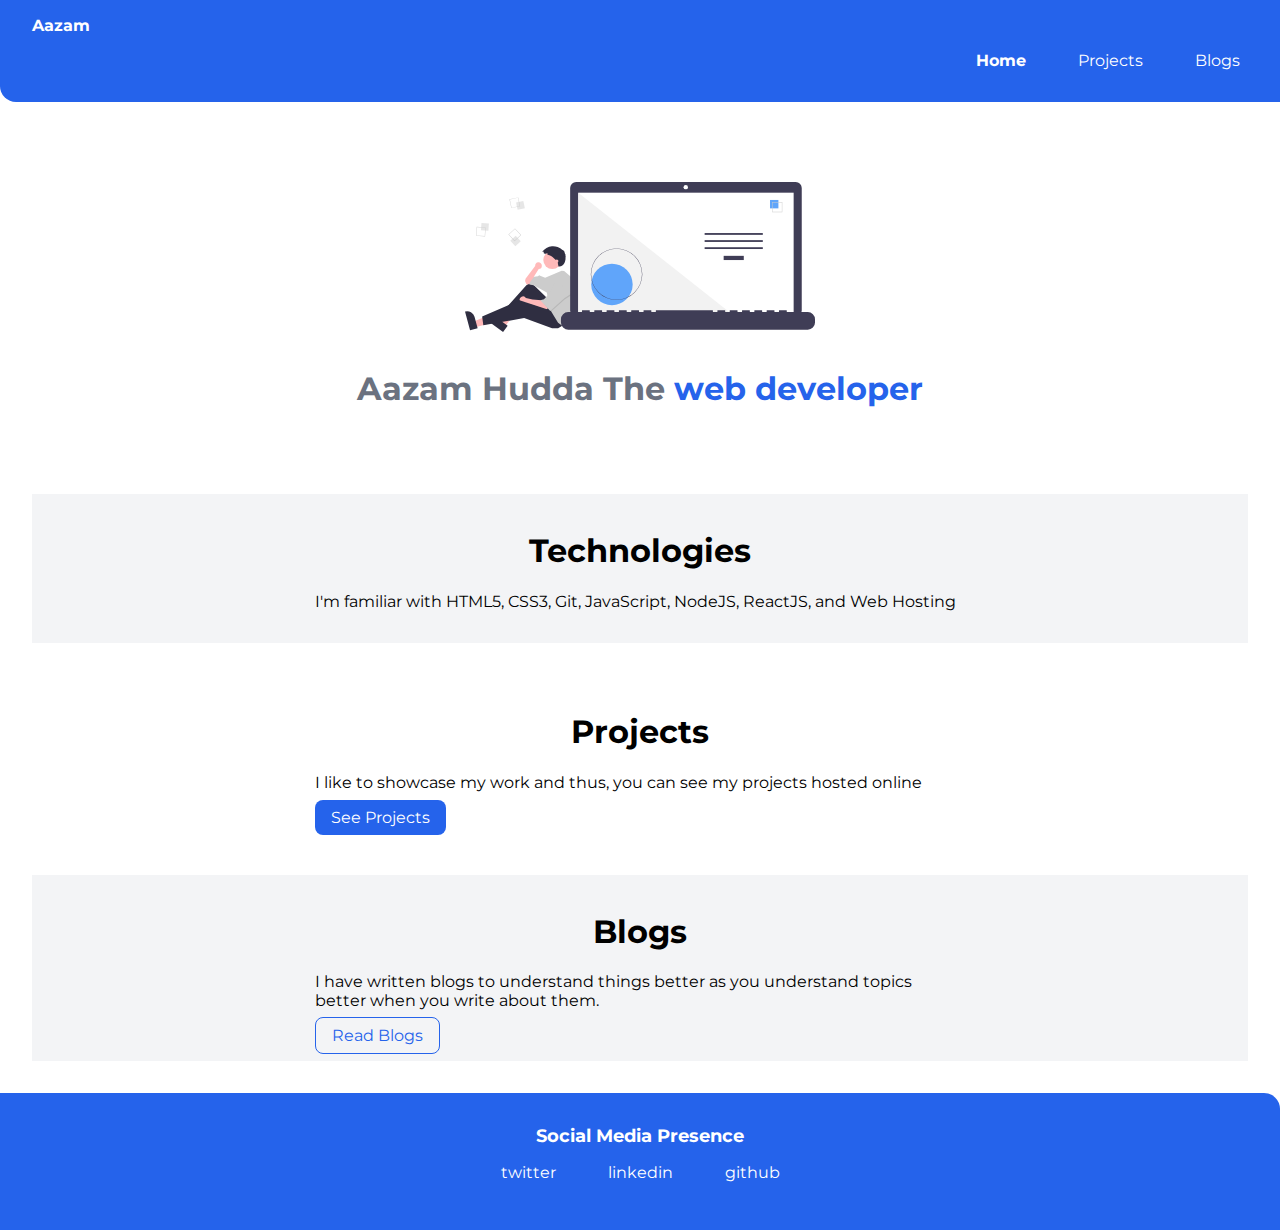
<file: index.html>
<!DOCTYPE html>
<html lang="en">
<head>
    <meta charset="UTF-8">
    <meta http-equiv="X-UA-Compatible" content="IE=edge">
    <meta name="viewport" content="width=device-width, initial-scale=1.0">
    <title>HOME| Aazam Hudda</title>
    <link rel="stylesheet" href="/styles.css">
</head>
<body>
     <nav class="navigation container">
        <div class="nav-brand"> <a class="link" href="/index.html">Aazam </a></div>
        <ul class="list-non-bullet nav-pills">
            <li class="list-inline">
                <a class="link link-active" href="index.html" class="active">Home</a>

            </li>
            <li class="list-inline">
                <a class="link" href="/projects.html">Projects</a>

            </li>
            <li class="list-inline">
                <a class="link" href="/blogs.html">Blogs</a>
            </li>
        </ul>
        </nav>

        <header class="hero">
        <img class="hero-img" src="\img-diffcol.svg" alt="">
        <h1 class="hero-heading"> Aazam Hudda The <span>web developer</span></h1>
    </header>

    <section class="section ow">
        <div class="container container-center">
            <h1>Technologies</h1>
            <p>I'm familiar with HTML5, CSS3, Git, JavaScript, NodeJS, ReactJS, and Web Hosting</p>
        </div>
    </section>
    <section class="section">
        <div class="container container-center">
            <h1>Projects</h1>
            <p>I like to showcase my work and thus, you can see my projects hosted online</p>
             <a href="/projects.html" class="link link-primary">See Projects</a>
        </div>
        
    </section>
      <section class="section ow">
        <div class="container container-center">
            <h1>Blogs</h1>
            <p>I have written blogs to understand things better as you understand topics better when you write about them.</p>
            <a href="/blogs.html" class="link link-secondary">Read Blogs</a>
        </div>
    </section>
   
    <footer class="footer">
        <div class="footer-heading">Social Media Presence</div>
        <ul class="list-non-bullet ">
            <li class="list-inline" > <a class="link" target="_blank" href="https://twitter.com/aazamhudda">twitter</a>
            </li>
            <li class="list-inline"> <a class="link"target="_blank" href="https://www.linkedin.com/in/aazam-hudda-395baa18a/">linkedin</a>
            </li>
            <li class="list-inline"> <a class="link" target="_blank" href="https://github.com/Aazam10">github</a>
            </li>
            
        </ul>
    </footer>
</body>
</html>
</file>
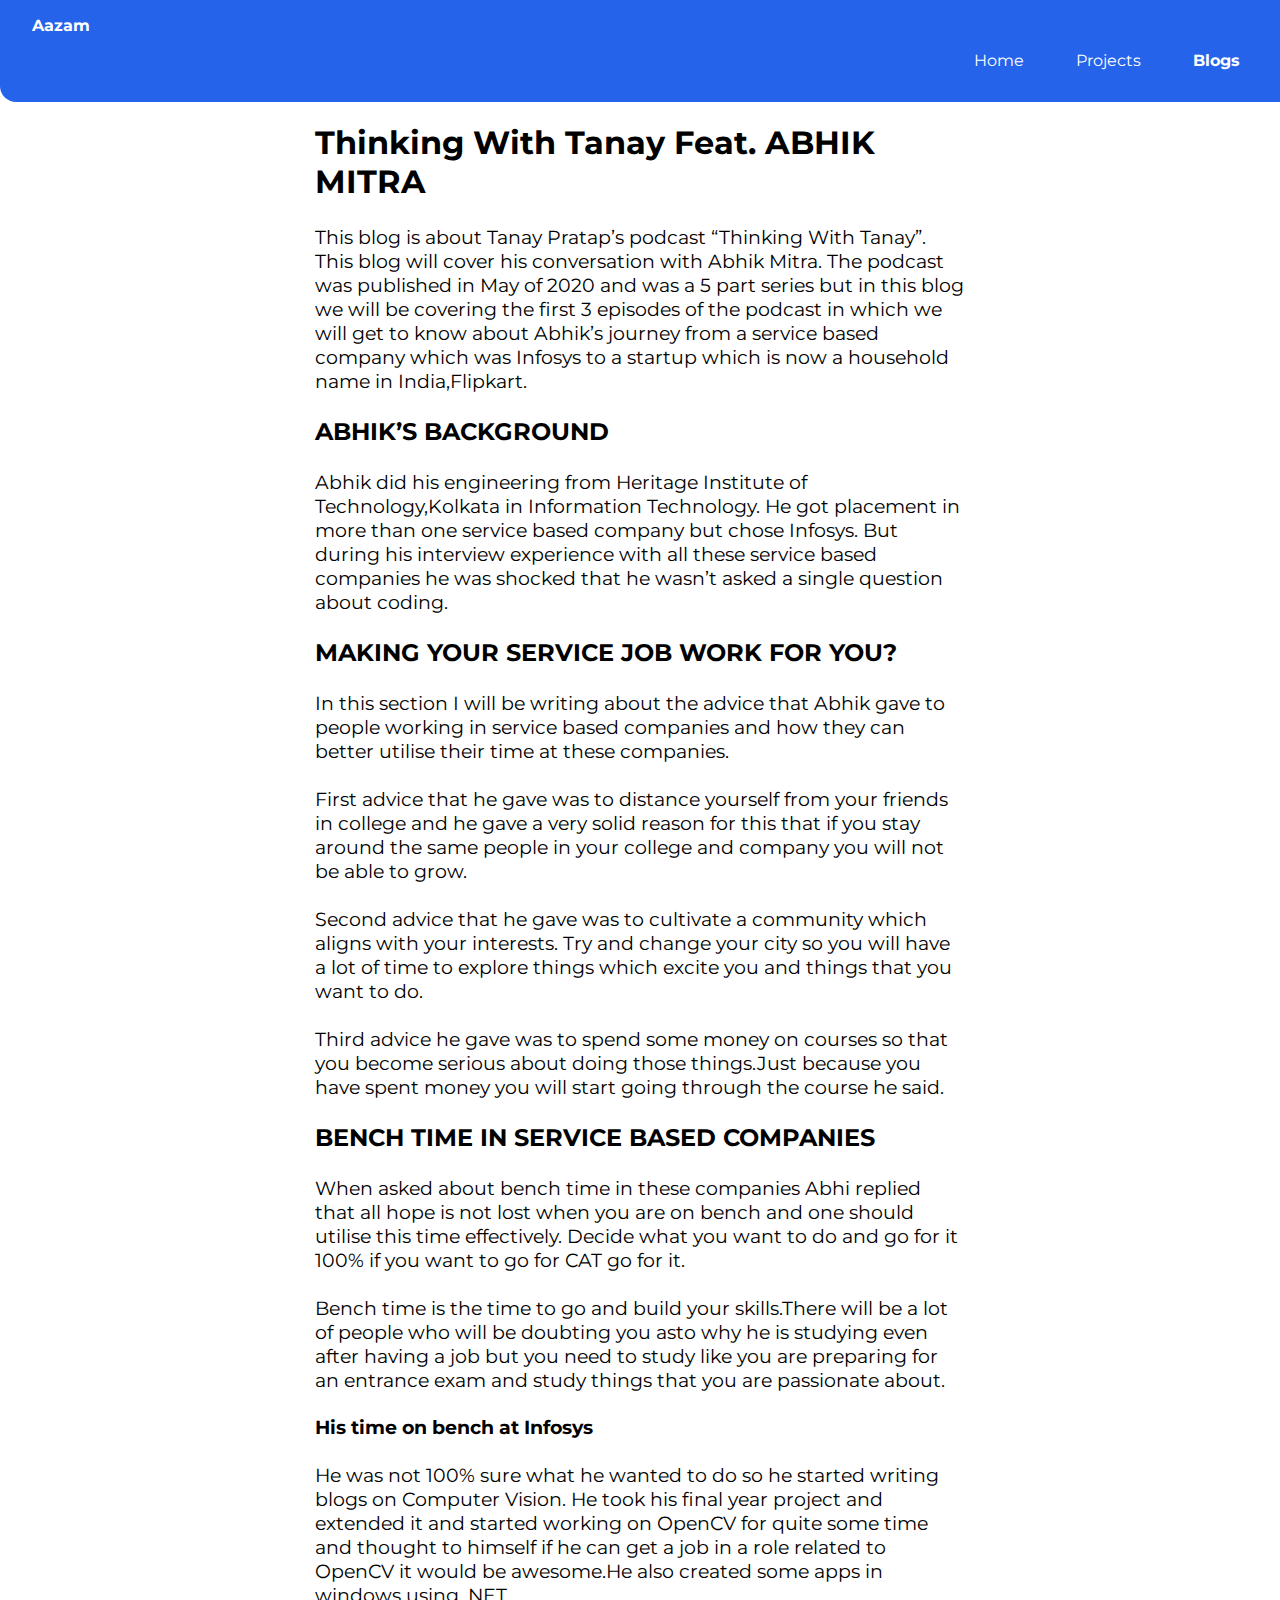
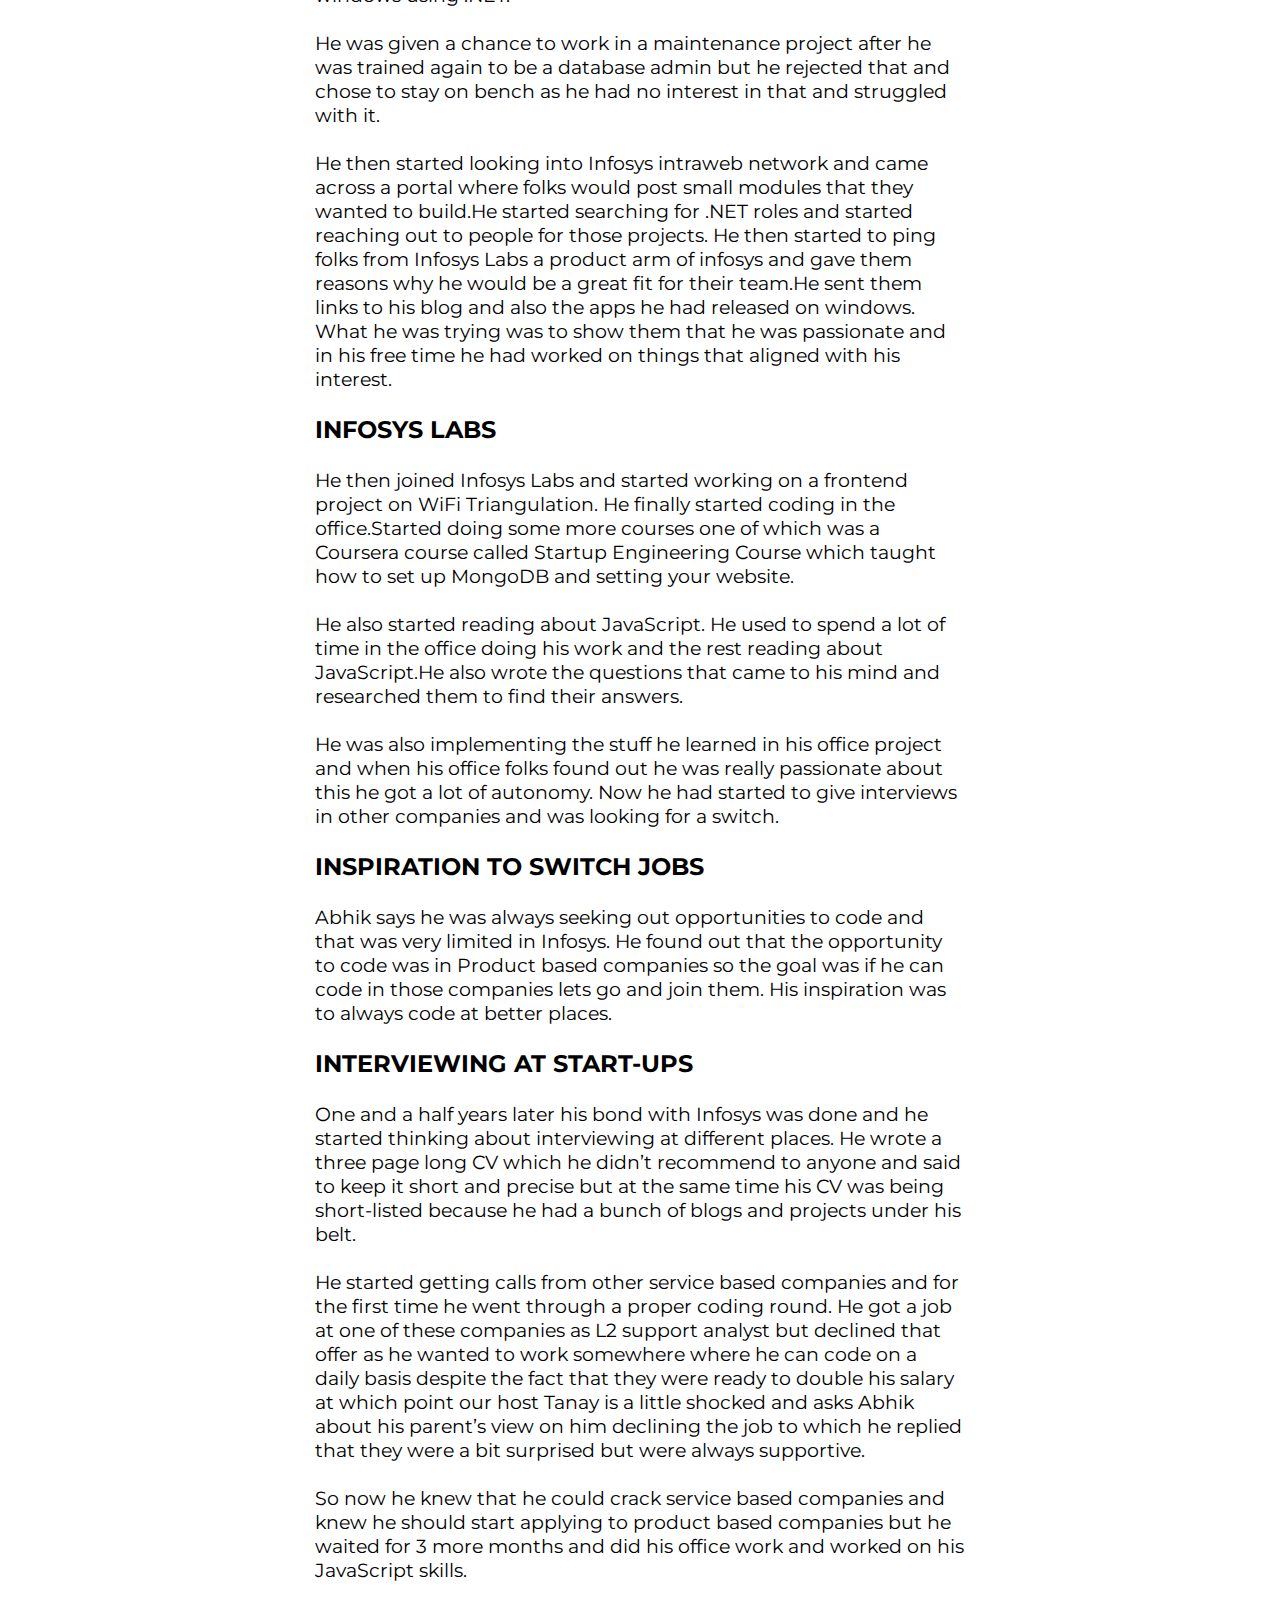
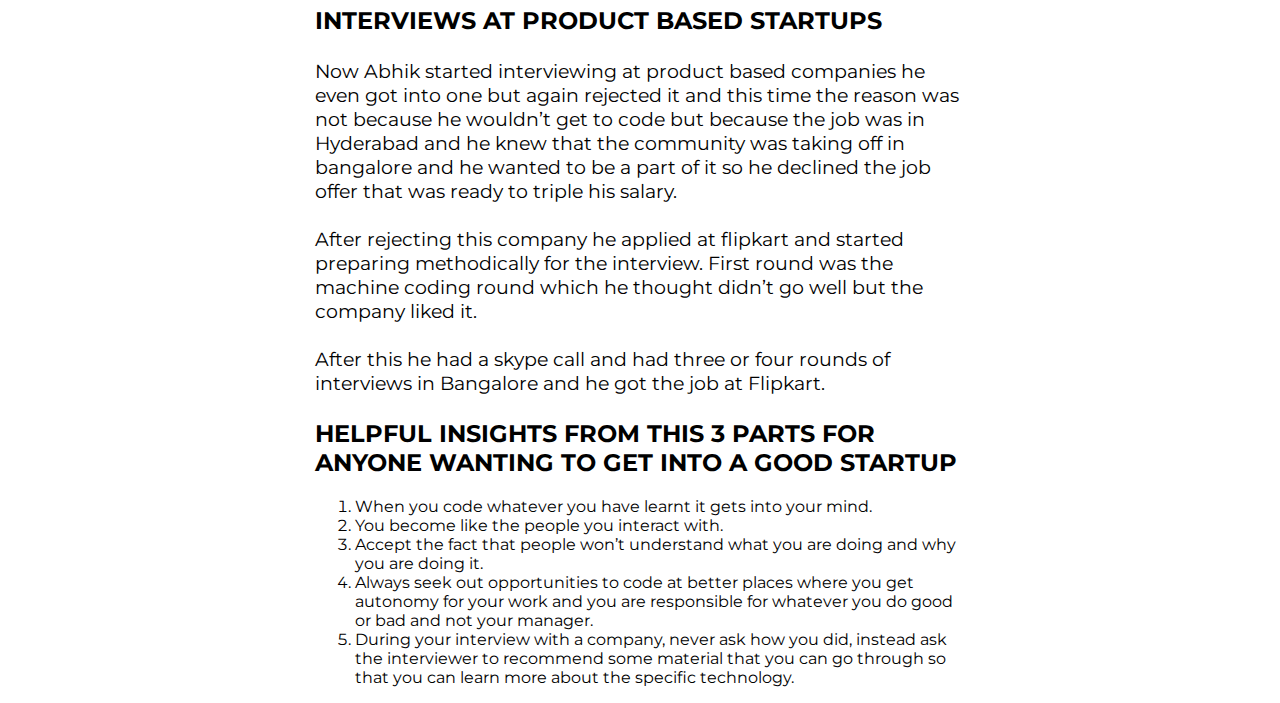
<file: blog1.html>
<!DOCTYPE html>
<html lang="en">

<head>
    <meta charset="UTF-8">
    <meta http-equiv="X-UA-Compatible" content="IE=edge">
    <meta name="viewport" content="width=device-width, initial-scale=1.0">
    <title>Blog 1</title>
    <link rel="stylesheet" href="styles.css">
</head>

<body>
     <nav class="navigation container">
        <div class="nav-brand"> <a class="link" href="/index.html">Aazam </a></div>
        <ul class="list-non-bullet nav-pills">
            <li class="list-inline">
                <a class="link " href="index.html" class="active">Home</a>

            </li>
            <li class="list-inline">
                <a class="link " href="/projects.html">Projects</a>

            </li>
            <li class="list-inline">
                <a class="link link-active" href="/blogs.html">Blogs</a>
            </li>
        </ul>
        </nav>
    <div class="container container-center">
        <h1>Thinking With Tanay Feat. ABHIK MITRA</h1>
        <p class="blog-para">This blog is about Tanay Pratap’s podcast “Thinking With Tanay”. This blog will cover his
            conversation with Abhik Mitra. The podcast was published in May of 2020 and was a 5 part series but in this
            blog we will be covering the first 3 episodes of the podcast in which we will get to know about Abhik’s
            journey from a service based company which was Infosys to a startup which is now a household name in
            India,Flipkart.
        </p>
        <h2>ABHIK’S BACKGROUND</h2>
        <p class="blog-para">Abhik did his engineering from Heritage Institute of Technology,Kolkata in Information
            Technology. He got placement in more than one service based company but chose Infosys.
            But during his interview experience with all these service based companies he was shocked that he wasn’t
            asked a single question about coding.

        </p>
        <h2>MAKING YOUR SERVICE JOB WORK FOR YOU?</h2>
        <p class="blog-para">In this section I will be writing about the advice that Abhik gave to people working in
            service based companies and how they can better utilise their time at these companies.</p>
        <p class="blog-para">First advice that he gave was to distance yourself from your friends in college and he gave
            a very solid reason for this that if you stay around the same people in your college and company you will
            not be able to grow.
        </p>
        <p class="blog-para">Second advice that he gave was to cultivate a community which aligns with your interests.
            Try and change your city so you will have a lot of time to explore things which excite you and things that
            you want to do.</p>
        <p class="blog-para">Third advice he gave was to spend some money on courses so that you become serious about
            doing those things.Just because you have spent money you will start going through the course he said.</p>

        <h2>BENCH TIME IN SERVICE BASED COMPANIES</h2>
        <p class="blog-para">When asked about bench time in these companies Abhi replied that all hope is not lost when
            you are on bench and one should utilise this time effectively.
            Decide what you want to do and go for it 100% if you want to go for CAT go for it.
        </p>
        <p class="blog-para">
            Bench time is the time to go and build your skills.There will be a lot of people who will be doubting you
            asto why he is studying even after having a job but you need to study like you are preparing for an entrance
            exam and study things that you are passionate about.
        </p>
        <h3>His time on bench at Infosys</h3>
        <p class="blog-para">He was not 100% sure what he wanted to do so he started writing blogs on Computer Vision.
            He
            took his final year project and extended it and started working on OpenCV for quite some time and thought to
            himself if he can get a job in a role related to OpenCV it would be awesome.He also created some apps in
            windows using .NET.
        </p>
        <p class="blog-para">He was given a chance to work in a maintenance project after he was trained again to be a
            database admin but he rejected that and chose to stay on bench as he had no interest in that and struggled
            with it.</p>
        <p class="blog-para">He then started looking into Infosys intraweb network and came across a portal where folks
            would post small modules that they wanted to build.He started searching for .NET roles and started reaching
            out to people for those projects. He then started to ping folks from Infosys Labs a product arm of infosys
            and gave them reasons why he would be a great fit for their team.He sent them links to his blog and also the
            apps he had released on windows.
            What he was trying was to show them that he was passionate and in his free time he had worked on things that
            aligned with his interest.
        </p>
        <h2>INFOSYS LABS</h2>
        <p class="blog-para">He then joined Infosys Labs and started working on a frontend project on WiFi
            Triangulation. He finally started coding in the office.Started doing some more courses one of which was a
            Coursera course called Startup Engineering Course which taught how to set up MongoDB and setting your
            website.
        </p>
        <p class="blog-para">He also started reading about JavaScript. He used to spend a lot of time in the office
            doing his work and the rest reading about JavaScript.He also wrote the questions that came to his mind and
            researched them to find their answers.

        </p>
        <p class="blog-para">He was also implementing the stuff he learned in his office project and when his office
            folks found out he was really passionate about this he got a lot of autonomy.

            Now he had started to give interviews in other companies and was looking for a switch.

        </p>
        <h2>INSPIRATION TO SWITCH JOBS</h2>
        <p class="blog-para">Abhik says he was always seeking out opportunities to code and that was very limited in
            Infosys. He found out that the opportunity to code was in Product based companies so the goal was if he can
            code in those companies lets go and join them. His inspiration was to always code at better places.</p>
        <h2>INTERVIEWING AT START-UPS</h2>
        <p class="blog-para">One and a half years later his bond with Infosys was done and he started thinking about
            interviewing at different places. He wrote a three page long CV which he didn’t recommend to anyone and said
            to keep it short and precise but at the same time his CV was being short-listed because he had a bunch of
            blogs and projects under his belt.</p>
        <p class="blog-para">He started getting calls from other service based companies and for the first time he went
            through a proper coding round. He got a job at one of these companies as L2 support analyst but declined
            that offer as he wanted to work somewhere where he can code on a daily basis despite the fact that they were
            ready to double his salary at which point our host Tanay is a little shocked and asks Abhik about his
            parent’s view on him declining the job to which he replied that they were a bit surprised but were always
            supportive. </p>
        <p class="blog-para">So now he knew that he could crack service based companies and knew he should start
            applying to product based companies but he waited for 3 more months and did his office work and worked on
            his JavaScript skills.
        </p>
        <h2>INTERVIEWS AT PRODUCT BASED STARTUPS</h2>
        <p class="blog-para">Now Abhik started interviewing at product based companies he even got into one but again
            rejected it and this time the reason was not because he wouldn’t get to code but because the job was in
            Hyderabad and he knew that the community was taking off in bangalore and he wanted to be a part of it so he
            declined the job offer that was ready to triple his salary.
        </p>
        <p class="blog-para">After rejecting this company he applied at flipkart and started preparing methodically for
            the interview. First round was the machine coding round which he thought didn’t go well but the company
            liked it.</p>
        <p class="blog-para">After this he had a skype call and had three or four rounds of interviews in Bangalore and
            he got the job at Flipkart.</p>
        <h2>HELPFUL INSIGHTS FROM THIS 3 PARTS FOR ANYONE WANTING TO GET INTO A GOOD STARTUP</h2>
        <ol>
            <li>When you code whatever you have learnt it gets into your mind.</li>
            <li>You become like the people you interact with.</li>
            <li>Accept the fact that people won’t understand what you are doing and why you are doing it.</li>
            <li> Always seek out opportunities to code at better places where you get autonomy for your work and you are
                responsible for whatever you do good or bad and not your manager.</li>
            <li> During your interview with a company, never ask how you did, instead ask the interviewer to recommend
                some material that you can go through so that you can learn more about the specific technology.</li>
        </ol>

    </div>
</body>

</html>
</file>
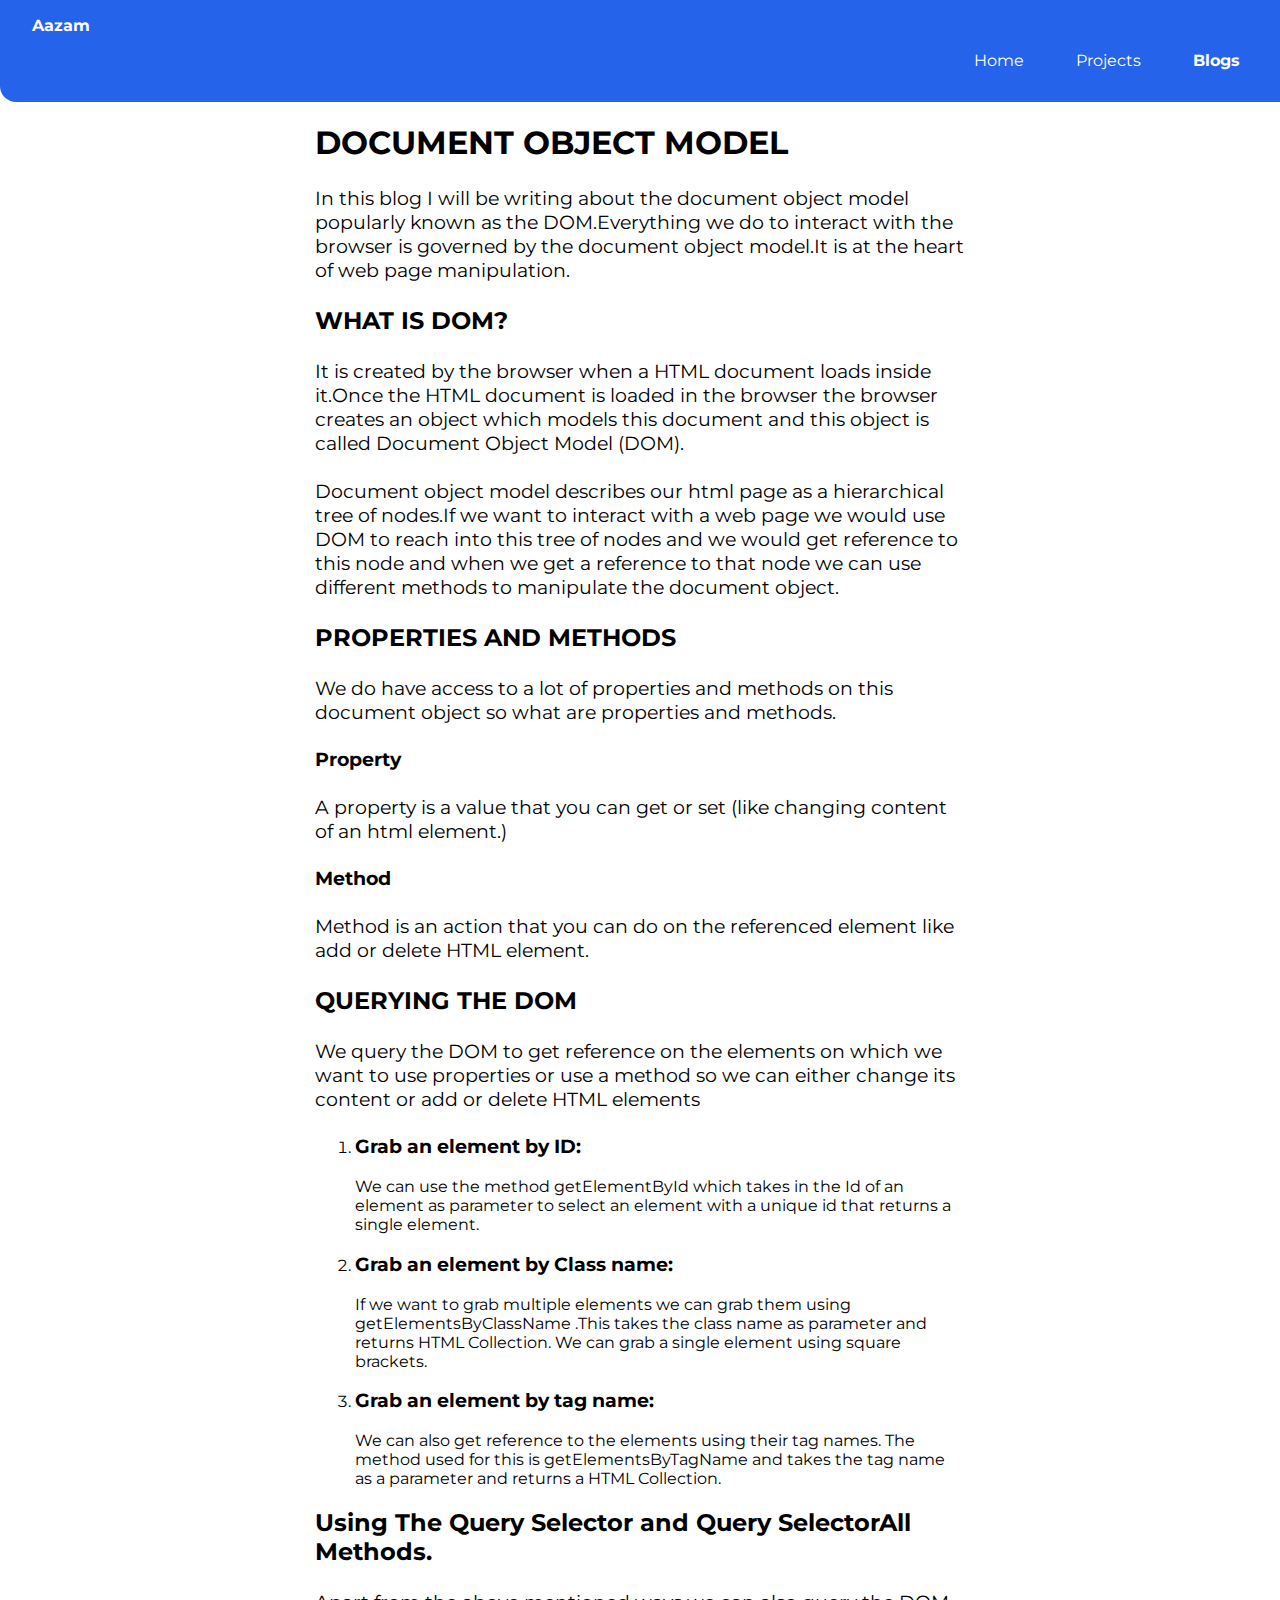
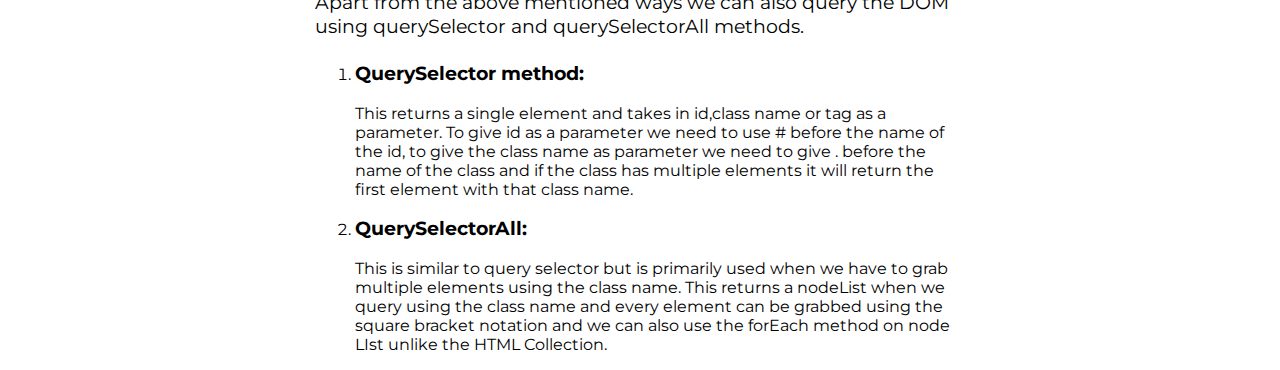
<file: blog2.html>
<!DOCTYPE html>
<html lang="en">

<head>
    <meta charset="UTF-8">
    <meta http-equiv="X-UA-Compatible" content="IE=edge">
    <meta name="viewport" content="width=device-width, initial-scale=1.0">
    <title>Blog 2</title>
    <link rel="stylesheet" href="styles.css">
</head>

<body>
     <nav class="navigation container">
        <div class="nav-brand"> <a class="link" href="/index.html">Aazam </a></div>
        <ul class="list-non-bullet nav-pills">
            <li class="list-inline">
                <a class="link " href="index.html" class="active">Home</a>

            </li>
            <li class="list-inline">
                <a class="link " href="/projects.html">Projects</a>

            </li>
            <li class="list-inline">
                <a class="link link-active" href="/blogs.html">Blogs</a>
            </li>
        </ul>
        </nav>
    <div class="container container-center">

        <h1>DOCUMENT OBJECT MODEL</h1>
        <p class="blog-para">In this blog I will be writing about the document object model popularly known as the
            DOM.Everything we do to interact with the browser is governed by the document object model.It is at the
            heart of web page manipulation.</p>
        <h2>WHAT IS DOM?</h2>
        <p class="blog-para">
            It is created by the browser when a HTML document loads inside it.Once the HTML document is loaded in the
            browser the browser creates an object which models this document and this object is called Document Object
            Model (DOM).
        </p>
        <p class="blog-para">Document object model describes our html page as a hierarchical tree of nodes.If we want to
            interact with a web page we would use DOM to reach into this tree of nodes and we would get reference to
            this node and when we get a reference to that node we can use different methods to manipulate the document
            object.</p>
        <h2>PROPERTIES AND METHODS</h2>
        <p class="blog-para">We do have access to a lot of properties and methods on this document object so what are
            properties and methods.</p>
        <h3>Property</h3>
        <p class="blog-para">A property is a value that you can get or set (like changing content of an html element.)
        </p>
        <h3>Method</h3>
        <p class="blog-para">Method is an action that you can do on the referenced element like add or delete HTML
            element.
        </p>
        <h2>QUERYING THE DOM</h2>
        <p class="blog-para">We query the DOM to get reference on the elements on which we want to use properties or use
            a method so we can either change its content or add or delete HTML elements
        </p>
        <ol>
            <li>
                <h3>Grab an element by ID:</h3>We can use the method getElementById which takes in the Id of an element
                as
                parameter to select an element with a unique id that returns a single element.
            </li>
            <li>
                <h3>Grab an element by Class name:</h3> If we want to grab multiple elements we can grab them using
                getElementsByClassName .This takes the class name as parameter and returns HTML Collection. We can grab
                a single element using square brackets.
            </li>
            <li>
                <h3>Grab an element by tag name:</h3> We can also get reference to the elements using their tag names.
                The method
                used for this is getElementsByTagName and takes the tag name as a parameter and returns a HTML
                Collection.
            </li>

        </ol>
        <h2>Using The Query Selector and Query SelectorAll Methods.</h2>
        <p class="blog-para">Apart from the above mentioned ways we can also query the DOM using querySelector and
            querySelectorAll methods.
        </p>
        <ol>
            <li>
                <h3>QuerySelector method:</h3>This returns a single element and takes in id,class name or tag as a
                parameter. To give id as a parameter we need to use # before the name of the id, to give the class name
                as parameter we need to give . before the name of the class and if the class has multiple elements it
                will return the first element with that class name.
            </li>
            <li>
                <h3>QuerySelectorAll:</h3> This is similar to query selector but is primarily used when we have to grab
                multiple elements using the class name. This returns a nodeList when we query using the class name and
                every element can be grabbed using the square bracket notation and we can also use the forEach method on
                node LIst unlike the HTML Collection.
            </li>
        </ol>

    </div>
</body>

</html>
</file>
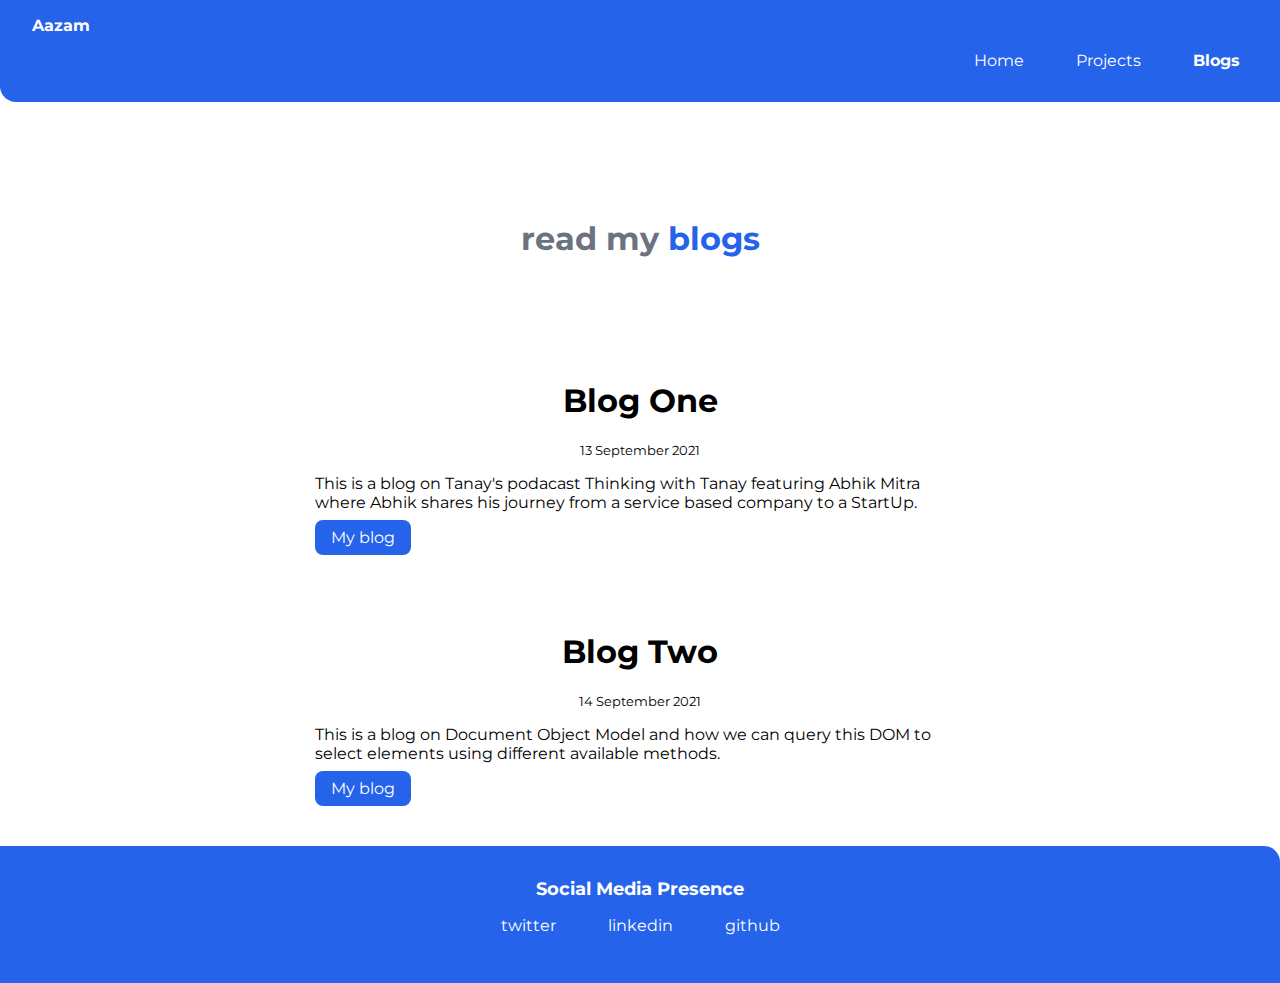
<file: blogs.html>
<!DOCTYPE html>
<html lang="en">
<head>
    <meta charset="UTF-8">
    <meta http-equiv="X-UA-Compatible" content="IE=edge">
    <meta name="viewport" content="width=device-width, initial-scale=1.0">
    <title>Aazam|Blogs</title>
    <link rel="stylesheet" href="styles.css">
</head>
<body>
    <nav class="navigation container">
        <div class="nav-brand"> <a class="link" href="/index.html">Aazam </a></div>
        <ul class="list-non-bullet nav-pills">
            <li class="list-inline">
                <a class="link " href="index.html" class="active">Home</a>

            </li>
            <li class="list-inline">
                <a class="link " href="/projects.html">Projects</a>

            </li>
            <li class="list-inline">
                <a class="link link-active" href="/blogs.html">Blogs</a>
            </li>
        </ul>
        </nav>
    <header class="hero">
        
        <h1 class="hero-heading">read my <span>blogs</span></h1>

    </header>
    <section class="section">
        <div class="container container-center">
            <h1>Blog One</h1>
            <small class="blg-small"> 13 September 2021</small>
            <p>This is a blog on Tanay's podacast Thinking with Tanay featuring Abhik Mitra where Abhik shares his journey from a service based company to a StartUp.</p>
             <a href="blog1.html" target="_blank" class="link link-primary">My blog</a>
        </div>
        
    </section>
    <section class="section">
        <div class="container container-center">
            <h1>Blog Two</h1>
            <small class="blg-small"> 14 September 2021</small>
            <p>This is a blog on Document Object Model and how we can query this DOM to select elements using different available methods. </p>
             <a href="blog2.html" target="_blank" class="link link-primary">My blog</a>
        </div>
        
    </section>
       <footer class="footer">
        <div class="footer-heading">Social Media Presence</div>
        <ul class="list-non-bullet ">
            <li class="list-inline" > <a class="link" target="_blank" href="https://twitter.com/aazamhudda">twitter</a>
            </li>
            <li class="list-inline"> <a class="link"  target="_blank" href="https://www.linkedin.com/in/aazam-hudda-395baa18a/">linkedin</a>
            </li>
            <li class="list-inline"> <a class="link" target="_blank" href="https://github.com/Aazam10">github</a>
            </li>
            
        </ul>
    </footer>
</body>
</html>
</file>
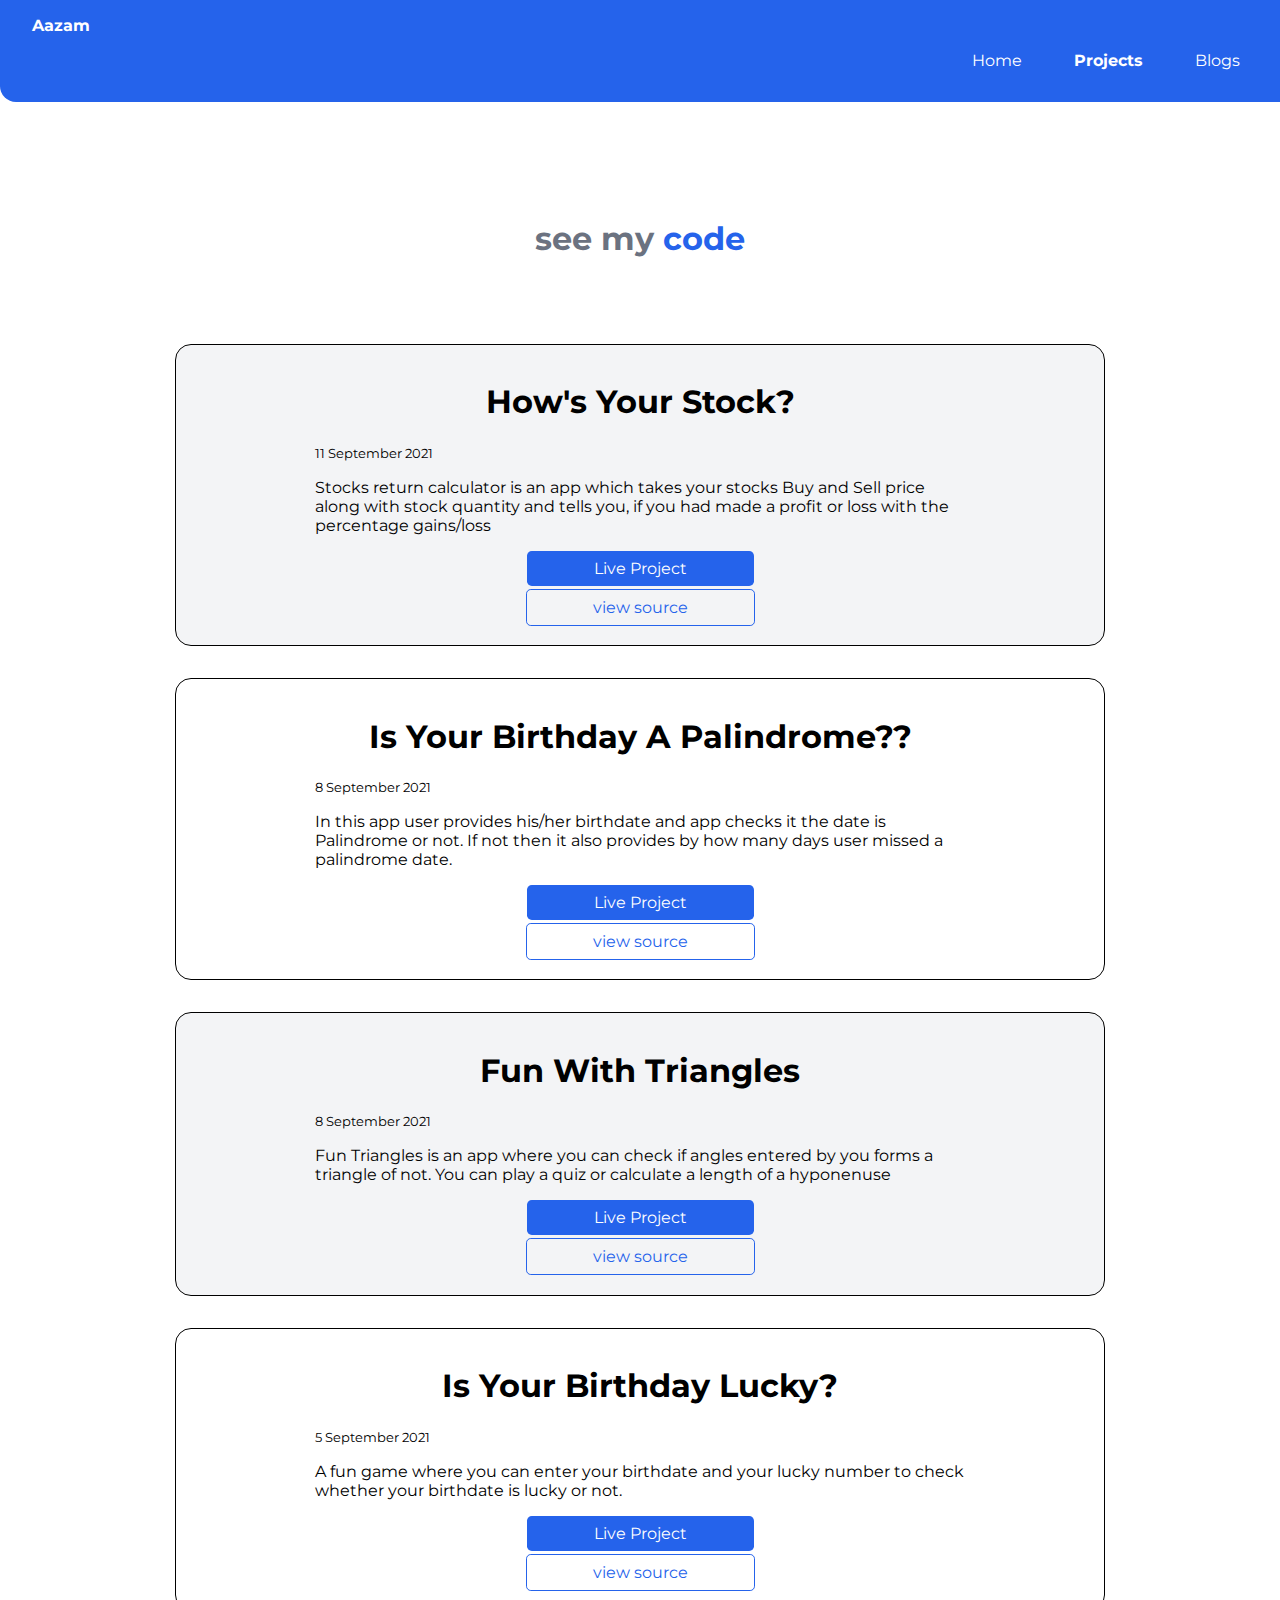
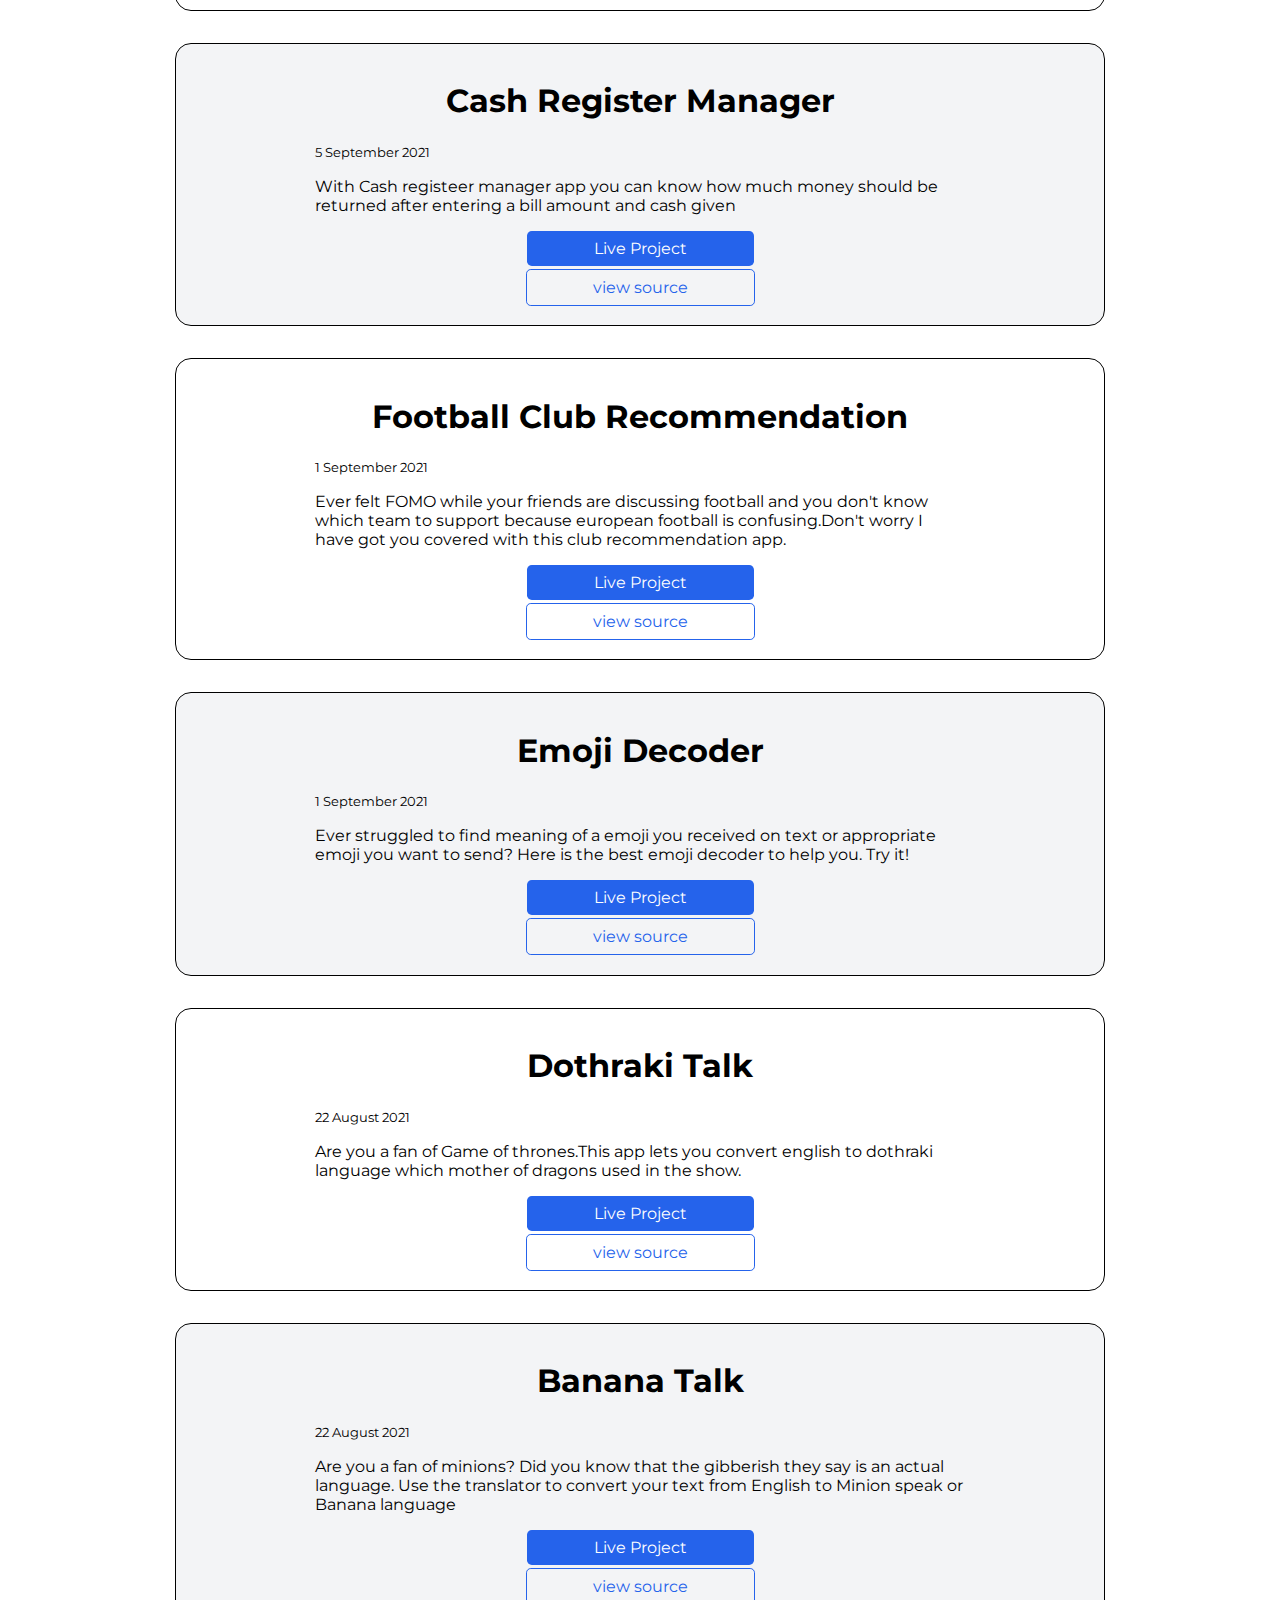
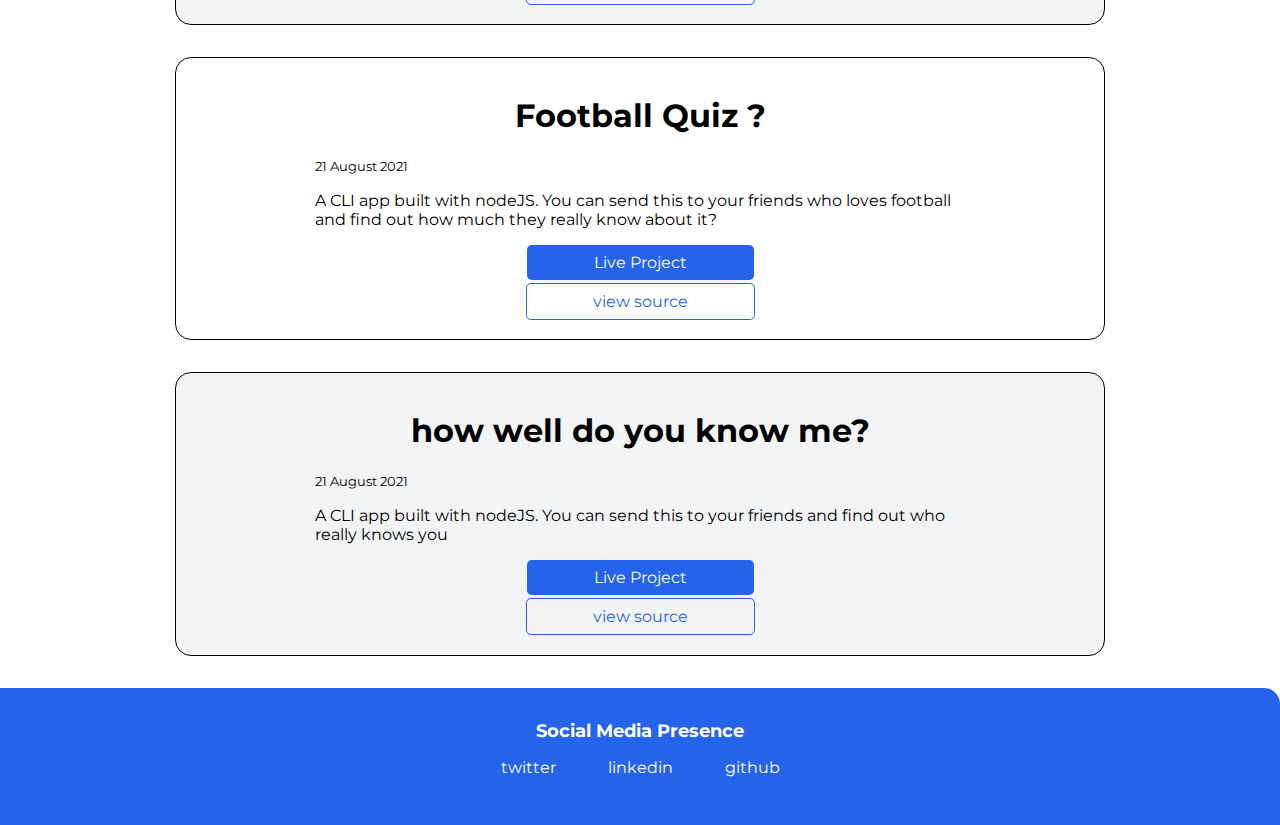
<file: projects.html>
<!DOCTYPE html>
<html lang="en">
<head>
    <meta charset="UTF-8">
    <meta http-equiv="X-UA-Compatible" content="IE=edge">
    <meta name="viewport" content="width=device-width, initial-scale=1.0">
    <title>Aazam|Projects</title>
    <link rel="stylesheet" href="/styles.css">
</head>
<body>
     <nav class="navigation container">
        <div class="nav-brand"> <a class="link" href="/index.html">Aazam </a> </div>
        <ul class="list-non-bullet nav-pills">
            <li class="list-inline">
                <a class="link " href="index.html" class="active">Home</a>

            </li>
            <li class="list-inline">
                <a class="link link-active" href="/projects.html">Projects</a>

            </li>
            <li class="list-inline">
                <a class="link" href="/blogs.html">Blogs</a>
            </li>
        </ul>
        </nav>
         <header class="hero">
        
        <h1 class="hero-heading"> see my <span>code</span></h1>
    </header>
    <section class="section section-project ow">
        <div class="container container-center">
            <h1>How's Your Stock?</h1>
            <small>11 September 2021</small>
            <p>Stocks return calculator is an app which takes your stocks Buy and Sell price  along with stock quantity and tells you, if you had made a profit or loss with the percentage gains/loss</p>
            <a href="https://aazam-mark14-stock-return-calculator.netlify.app/" target="_blank" class="link link-primary link-project">Live Project</a>
            <a href="https://github.com/Aazam10/mark14-profit-or-loss.git" target="_blank" class="link link-secondary link-project">view source</a>
        </div>
    </section>
         <section class="section section-project">
        <div class="container container-center">
            <h1>Is Your Birthday A Palindrome?? </h1>
            <small>8 September 2021</small>
            <p>In this app user provides his/her birthdate and app checks it the date is Palindrome or not. If not then it also provides by how many days user missed a palindrome date. </p>
            <a href="https://aazam-mark13-palindrome-birthdate.netlify.app/" target="_blank"  class="link link-primary link-project">Live Project</a>
            <a href="https://github.com/Aazam10/palindrome-birthday-Mark13.git" target="_blank" class="link link-secondary link-project">view source</a>
        </div>
    </section>
        <section class="section section-project ow">
        <div class="container container-center">
            <h1>Fun With Triangles</h1>
            <small>8 September 2021</small>
            <p>Fun Triangles is an app where you can check if angles entered by you forms a triangle of not. You can play a quiz or calculate a length of a hyponenuse</p>
            <a href="https://aazam-mark12-fun-with-triangles.netlify.app/" target="_blank" class="link link-primary link-project">Live Project</a>
            <a href="https://github.com/Aazam10/mark-12-fun-with-triangles.git" target="_blank" class="link link-secondary link-project">view source</a>
        </div>
    </section>
        <section class="section section-project">
        <div class="container container-center">
            <h1>Is Your Birthday Lucky? </h1>
            <small>5 September 2021</small>
            <p>A fun game where you can enter your birthdate and your lucky number to check whether your birthdate is lucky or not.</p>
            <a href="https://aazam-mark11-lucky-birthday.netlify.app/" target="_blank"  class="link link-primary link-project">Live Project</a>
            <a href="https://github.com/Aazam10/mark11-isYourBirthDayLucky.git" target="_blank" class="link link-secondary link-project">view source</a>
        </div>
    </section>
        <section class="section section-project ow">
        <div class="container container-center">
            <h1>Cash Register Manager</h1>
            <small>5 September 2021</small>
            <p>With Cash registeer manager app you can know how much money should be returned after entering a bill amount and cash given</p>
            <a href="https://aazam-cashregister.netlify.app/" target="_blank" class="link link-primary link-project">Live Project</a>
            <a href="https://github.com/Aazam10/Mark10-Cash-Register.git" target="_blank" class="link link-secondary link-project">view source</a>
        </div>
    </section>
        <section class="section section-project">
        <div class="container container-center">
            <h1>Football Club Recommendation </h1>
            <small>1 September 2021</small>
            <p>Ever felt FOMO while your friends are discussing football and you don't know which team to support because european football is confusing.Don't worry I have got you covered with this club recommendation app.</p>
            <a href="https://csb-0pmxf.netlify.app/" target="_blank"  class="link link-primary link-project">Live Project</a>
            <a href="https://github.com/Aazam10/marknine-club-recommendation.git" target="_blank" class="link link-secondary link-project">view source</a>
        </div>
    </section>
        <section class="section section-project ow">
        <div class="container container-center">
            <h1>Emoji Decoder</h1>
            <small>1 September 2021</small>
            <p>Ever struggled to find meaning of a emoji you received on text or appropriate emoji you want to send? Here is the best emoji decoder to help you. Try it!</p>
            <a href="https://csb-wd6jn.netlify.app/" target="_blank" class="link link-primary link-project">Live Project</a>
            <a href="https://github.com/Aazam10/markeight-emoji-interprter.git" target="_blank" class="link link-secondary link-project">view source</a>
        </div>
    </section>
        <section class="section section-project">
        <div class="container container-center">
            <h1>Dothraki Talk </h1>
            <small>22 August 2021</small>
            <p>Are you a fan of Game of thrones.This app lets you convert english to dothraki language which mother of dragons used in the show.</p>
            <a href="https://aazam-mark7-dothraki-translate.netlify.app/" target="_blank"  class="link link-primary link-project">Live Project</a>
            <a href="https://github.com/Aazam10/neogcamp-markseven-dothrakitranslator.git" target="_blank" class="link link-secondary link-project">view source</a>
        </div>
    </section>
     <section class="section section-project ow">
        <div class="container container-center">
            <h1>Banana Talk</h1>
            <small>22 August 2021</small>
            <p>Are you a fan of minions? Did you know that the gibberish they say is an actual language. Use the translator to convert your text from English to Minion speak or Banana language</p>
            <a href="https://aazams-bananaspeak-mark6.netlify.app/" target="_blank" class="link link-primary link-project">Live Project</a>
            <a href="https://github.com/Aazam10/neogcamp-marksix-bananaspeak.git" target="_blank" class="link link-secondary link-project">view source</a>
        </div>
    </section>
    <section class="section section-project">
        <div class="container container-center">
            <h1>Football Quiz ?</h1>
            <small>21 August 2021</small>
            <p>A CLI app built with nodeJS. You can send this to your friends who loves football and find out how much they really know about it?</p>
            <a href="https://replit.com/@AazamHudda/quiz-about-football?embed=1&output=1#index.js" target="_blank"  class="link link-primary link-project">Live Project</a>
            <a href="https://github.com/Aazam10/quiz-about-football.git" target="_blank"  class="link link-secondary link-project">view source</a>
        </div>
    </section>
    <section class="section section-project ow">
        <div class="container container-center">
            <h1>how well do you know me?</h1>
            <small>21 August 2021</small>
            <p>A CLI app built with nodeJS. You can send this to your friends and find out who really knows you</p>
            <a href="https://replit.com/@AazamHudda/quizaboutme?embed=1&output=1#index.js" target="_blank" class="link link-primary link-project">Live Project</a>
            <a href="https://github.com/Aazam10/quizaboutme.git" target="_blank" class="link link-secondary link-project">view source</a>
        </div>
    </section>
     <footer class="footer">
        <div class="footer-heading">Social Media Presence</div>
        <ul class="list-non-bullet ">
            <li class="list-inline" > <a class="link" target="_blank" href="https://twitter.com/aazamhudda">twitter</a>
            </li>
            <li class="list-inline"> <a class="link" target="_blank" href="https://www.linkedin.com/in/aazam-hudda-395baa18a/">linkedin</a>
            </li>
            <li class="list-inline"> <a class="link" target="_blank" href="https://github.com/Aazam10">github</a>
            </li>
            
        </ul>
    </footer>
</body>
</html>
</file>
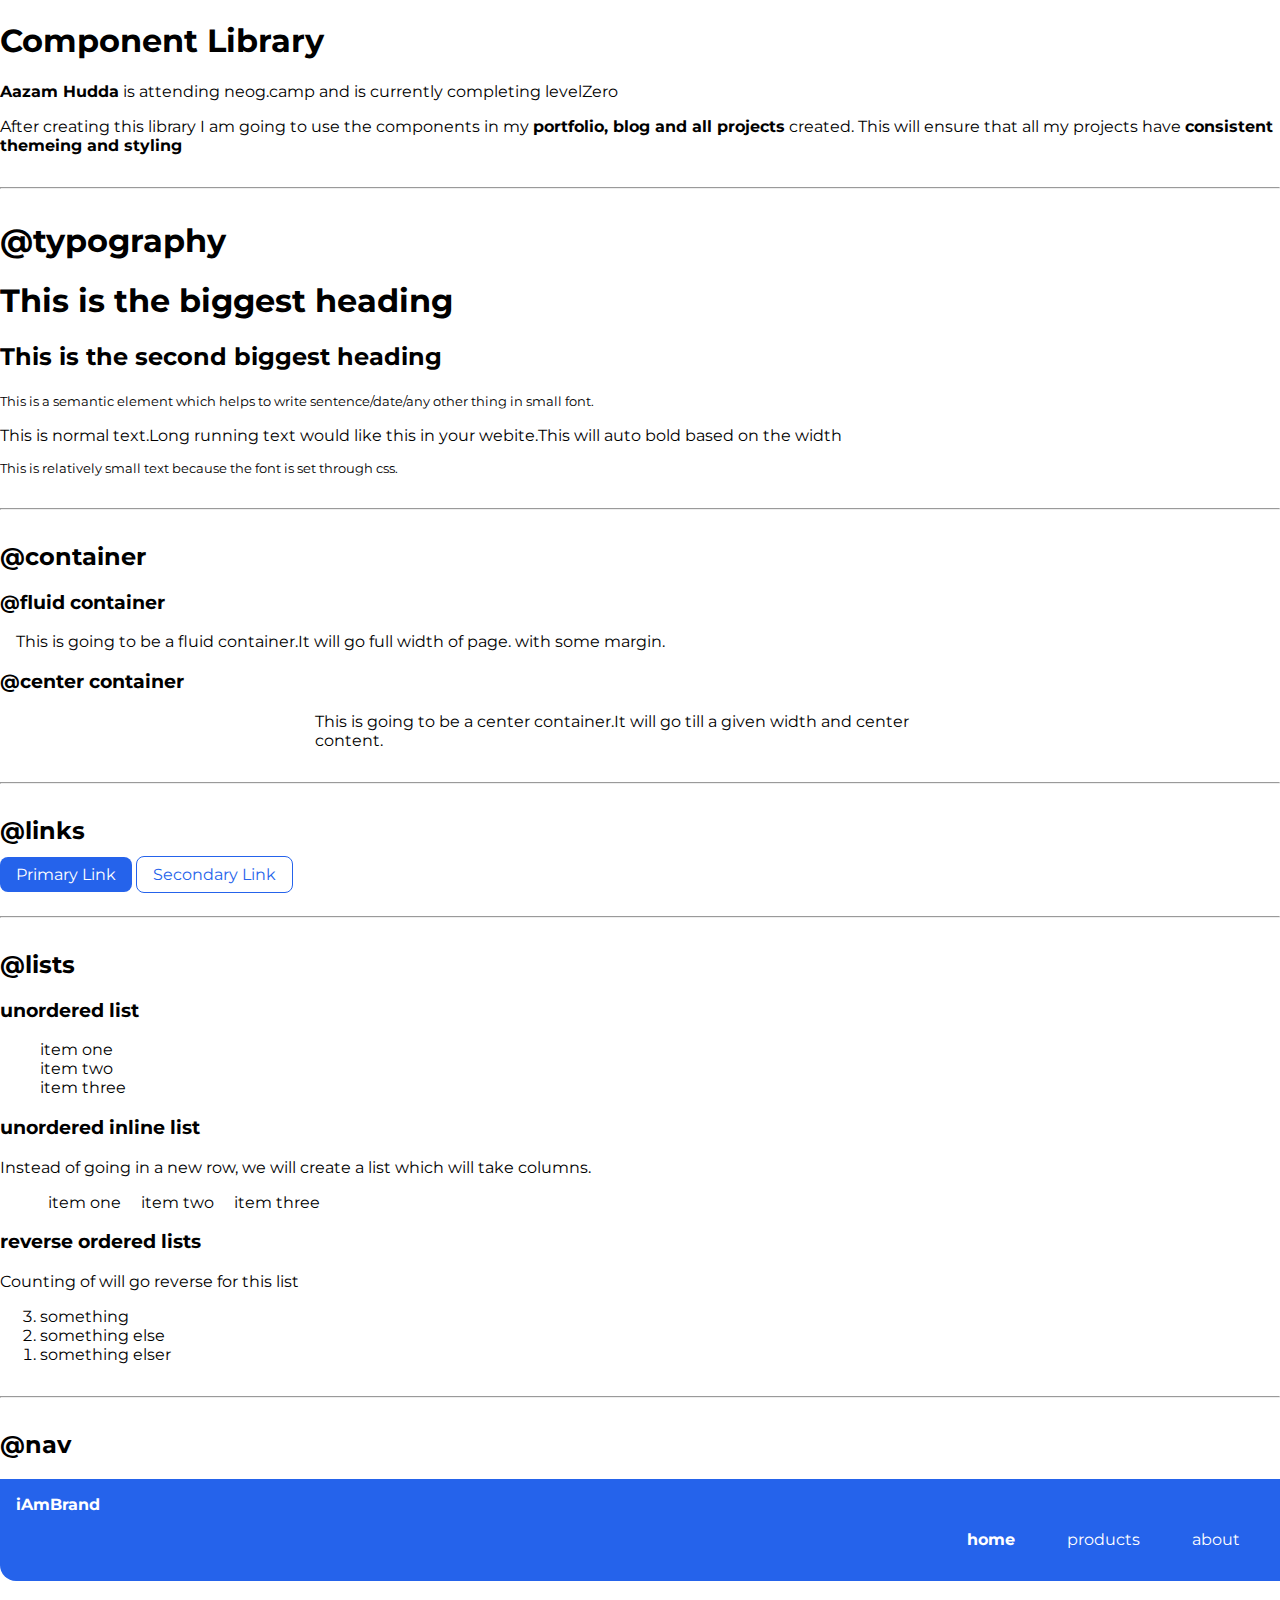
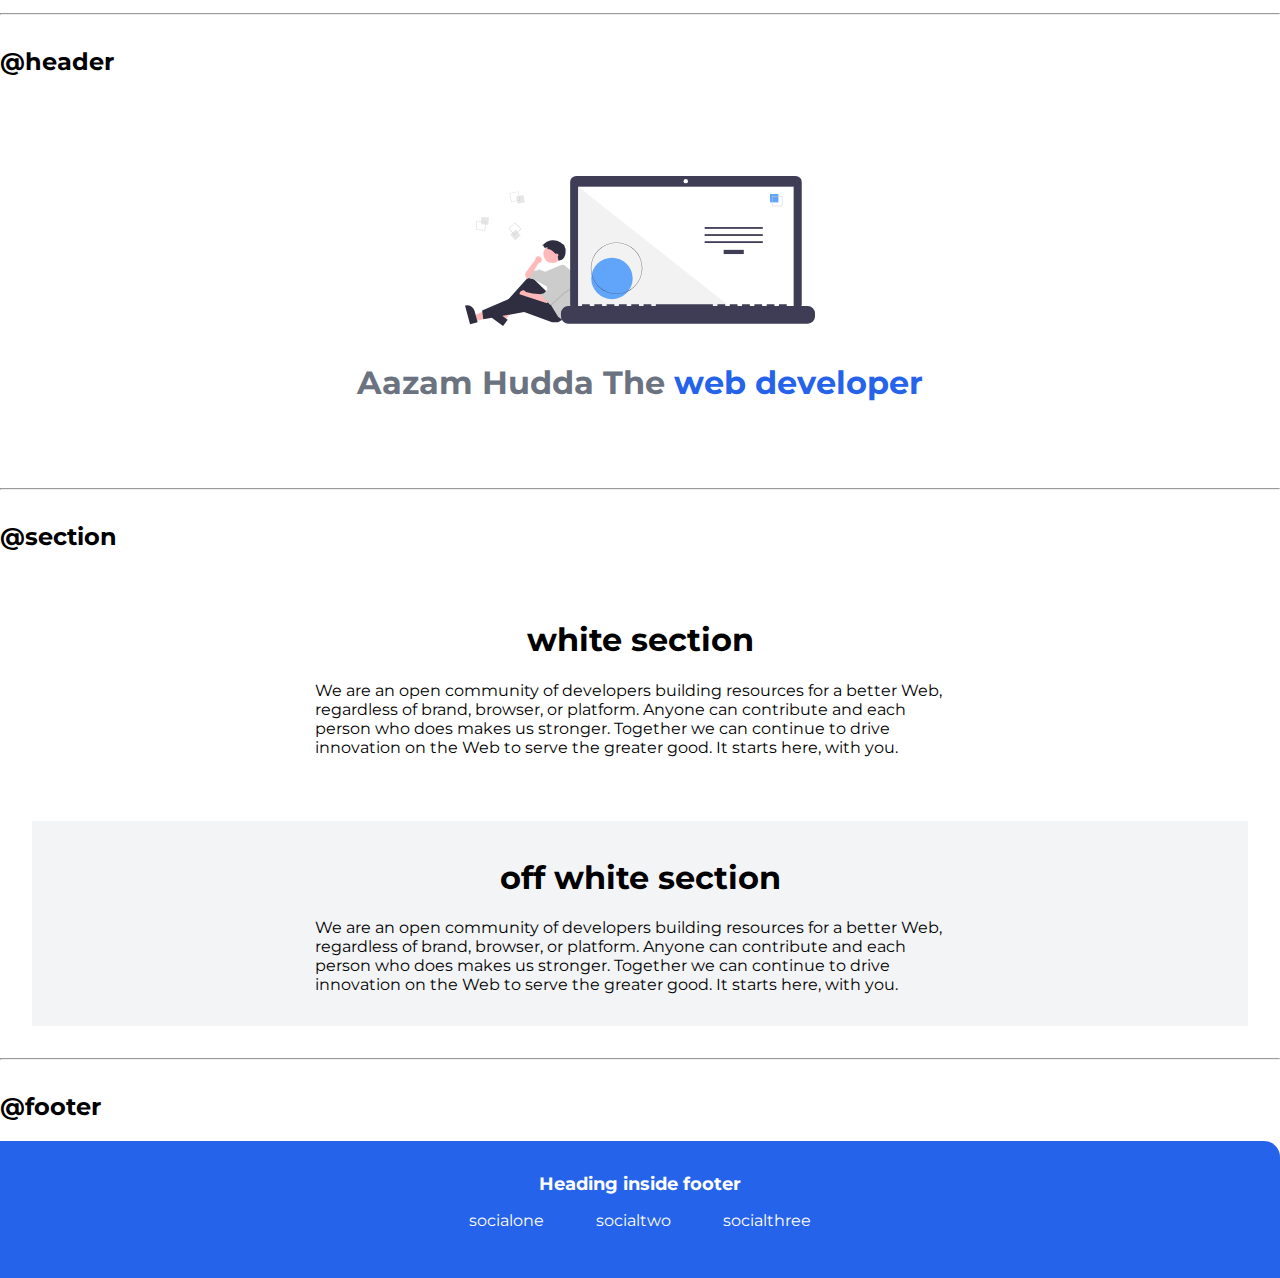
<file: lib/components.html>
<!DOCTYPE html>
<html lang="en">

<head>
    <meta charset="UTF-8">
    <meta http-equiv="X-UA-Compatible" content="IE=edge">
    <meta name="viewport" content="width=device-width, initial-scale=1.0">
    <title>Component Library</title>
    <link rel="stylesheet" href="/styles.css">
</head>

<body>


    <h1>Component Library</h1>
    <p><strong>Aazam Hudda</strong> is attending neog.camp and is currently completing levelZero</p>
    <p>After creating this library I am going to use the components in my <strong>portfolio, blog and all
            projects</strong> created. This will ensure that all my projects have <strong>consistent themeing and
            styling</strong></p>
    </p>
    <hr>
    <h1>@typography</h1>
    <h1>This is the biggest heading</h1>
    <h2>This is the second biggest heading</h2>
    <small>This is a semantic element which helps to write sentence/date/any other thing in small font.</small>
    <p>This is normal text.Long running text would like this in your webite.This will auto bold based on the width</p>
    <p class="text-small">This is relatively small text because the font is set through css.</p>
    <hr>

    <h2>@container</h2>
    <h3>@fluid container</h3>
    <div class="container">
        This is going to be a fluid container.It will go full width of page. with some margin.
    </div>
    <h3>@center container</h3>
    <div class="container container-center">
        This is going to be a center container.It will go till a given width and center content.
    </div>
    <hr>


    <h2>@links</h2>
    <a href="/" class="link link-primary">Primary Link</a>
    <a class="link link-secondary" href="/">Secondary Link</a>
    <hr>



    <h2>@lists</h2>
    <h3>unordered list</h3>
    <ul class="unordered list-non-bullet">
        <li>item one</li>
        <li>item two</li>
        <li>item three</li>
    </ul>
    <h3>unordered inline list</h3>
    <p>Instead of going in a new row, we will create a list which will take columns.</p>
    <ul class="unordered  list-non-bullet">
        <li class="list-inline">item one</li>
        <li class="list-inline">item two</li>
        <li class="list-inline">item three</li>

    </ul>


    <h3>reverse ordered lists</h3>
    <p>Counting of will go reverse for this list </p>
    <ol reversed>
        <li>something</li>
        <li>something else</li>
        <li>something elser</li>
    </ol>


    <hr>
    <h2>@nav</h2>
    <nav class="navigation container">
        <div class="nav-brand">iAmBrand </div>
        <ul class="list-non-bullet nav-pills">
            <li class="list-inline">
                <a class="link link-active" href="/" class="active">home</a>

            </li>
            <li class="list-inline">
                <a class="link" href="/">products</a>

            </li>
            <li class="list-inline">
                <a class="link" href="/">about</a>
            </li>
        </ul>



    </nav>
    <hr>

    <h2>@header</h2>
    <header class="hero">
        <img class="hero-img" src="\img-diffcol.svg" alt="">
        <h1 class="hero-heading"> Aazam Hudda The <span>web developer</span></h1>
    </header>
    <hr>
    <h2>@section</h2>
    <section class="section">
        <div class="container container-center">
            <h1>white section</h1>
            <p>We are an open community of developers building resources for a better Web, regardless of brand, browser,
                or platform. Anyone can contribute and each person who does makes us stronger. Together we can continue
                to drive innovation on the Web to serve the greater good. It starts here, with you.</p>
        </div>
    </section>
    <section class="section ow">
        <div class="container container-center">
            <h1>off white section</h1>
            <p>We are an open community of developers building resources for a better Web, regardless of brand, browser,
                or platform. Anyone can contribute and each person who does makes us stronger. Together we can continue
                to drive innovation on the Web to serve the greater good. It starts here, with you.</p>
        </div>
    </section>





    <hr>
    <h2>@footer</h2>
    <footer class="footer">
        <div class="footer-heading">Heading inside footer</div>
        <ul class="list-non-bullet ">
            <li class="list-inline" > <a class="link" href="/">socialone</a>
            </li>
            <li class="list-inline"> <a class="link" href="/">socialtwo</a>
            </li>
            <li class="list-inline"> <a class="link" href="/">socialthree</a>
            </li>
            
        </ul>
    </footer>



</body>

</html>
</file>
<file: styles.css>
@import url('https://fonts.googleapis.com/css2?family=Montserrat:wght@400;700&display=swap');


:root {
    --primary-color: #2563EB;
    --dark-gray: #6B7280;
    --off-white:#F3F4F6;

}

body {
    font-family: 'Montserrat', sans-serif;
    margin: 0;
}

hr {
    margin: 2rem 0rem;
}

.text-small {
    font-size: 0.8rem;
}

/* container */

.container {
    padding-left: 1rem;
    padding-right: 1rem;

}

.container-center {
    max-width: 650px;
    margin: auto;
}

/* links */
.link {
    text-decoration: none;
    padding: 0.5rem 1rem;
}

.link-primary {
    
    background-color: var(--primary-color);
    border-radius: 0.5rem;
    color: white;
    
}

.link-secondary {
    color: var(--primary-color);
    border-radius: 0.5rem;
    border: 1px solid var(--primary-color);
}

/* lists */
.list-non-bullet {
    list-style-type: none;
}

.list-inline {
    display: inline;
    padding: 0rem 0.5rem;
}

.navigation {
    background-color: var(--primary-color);
    color: white;
    padding: 1rem;
    border-bottom-left-radius: 1rem;
}

.navigation .nav-brand {
    font-weight: bold;
}

.nav-pills {
    text-align: right;
    padding-inline-start: 0px;
}

.navigation .link {
    color: white;
}

.navigation .link-active {
    font-weight: bold;
}

.hero {
    padding: 2rem;
    padding-top: 5rem;
}

.hero .hero-img {
    max-width: 350px;
    display: block;
    margin: auto;
   
}

.hero .hero-heading {
    padding-top: 1rem;
    text-align: center;
    color: var(--dark-gray);
}

.hero .hero-heading span {
    color: var(--primary-color);
}
.section{
    padding: 1rem;
    margin:2rem;

}
.section h1 {
    text-align: center;
}
.ow{
    background-color: var(--off-white);
}

/* footer */
.footer{
    background-color: var(--primary-color);
    padding:2rem 1rem;
    color: white;
    text-align: center;
    border-top-right-radius: 1rem;;
}
.footer .footer-heading{
    font-size: large;
    font-weight: bold;
}
.footer .link{
    color: white;
}
.footer ul{
    padding-inline-start: 0px;
}
.blg-small{
    text-align: center;
    display: block;
}
.link-project{
   
    margin:0.2rem auto;
    display:block;
    max-width:30%;
    border-radius: 0.3rem;
    text-align: center;
    
}
.section-project{
    border:1px solid black;
    max-width:70%;
    margin:2rem auto;
    border-radius: 1rem;
}
.blog-para{
    font-size:1.2rem;
    line-height: 1.5rem;
    margin: 1.5rem 0rem;
}
</file>
